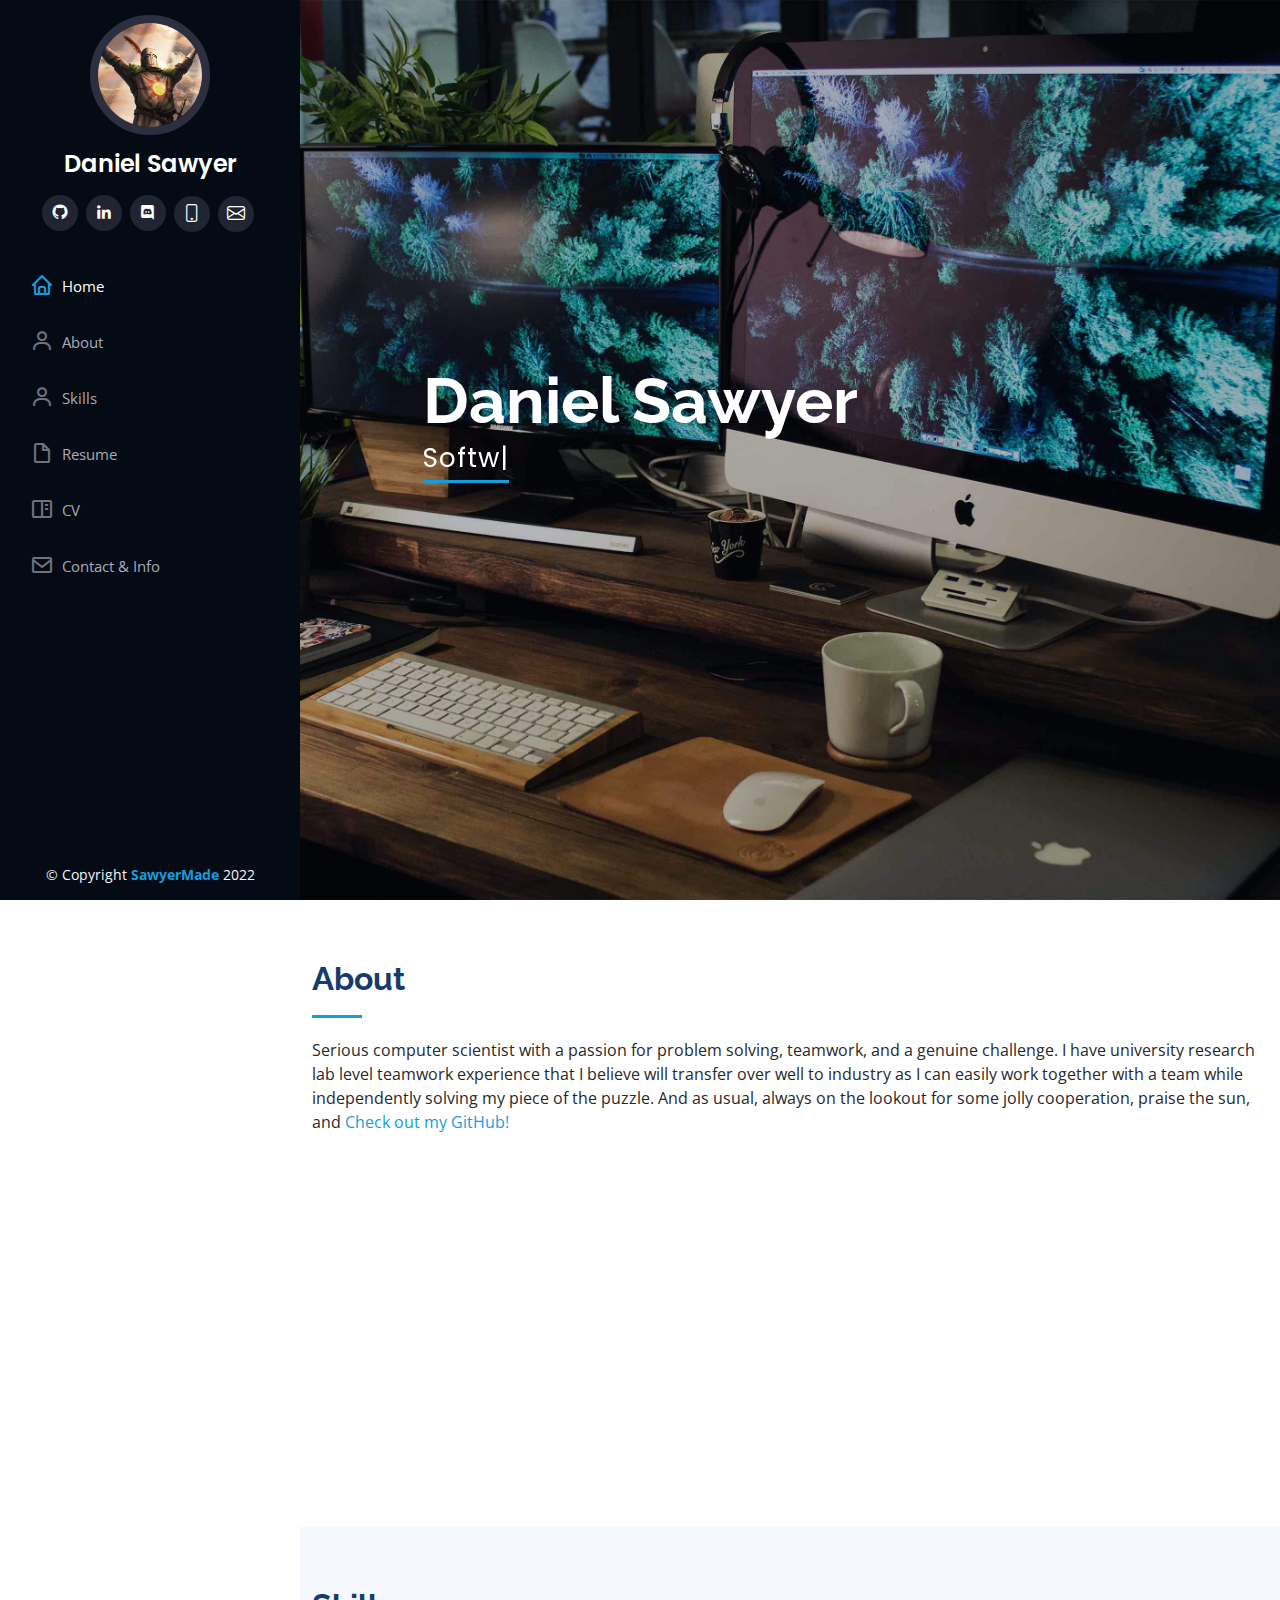
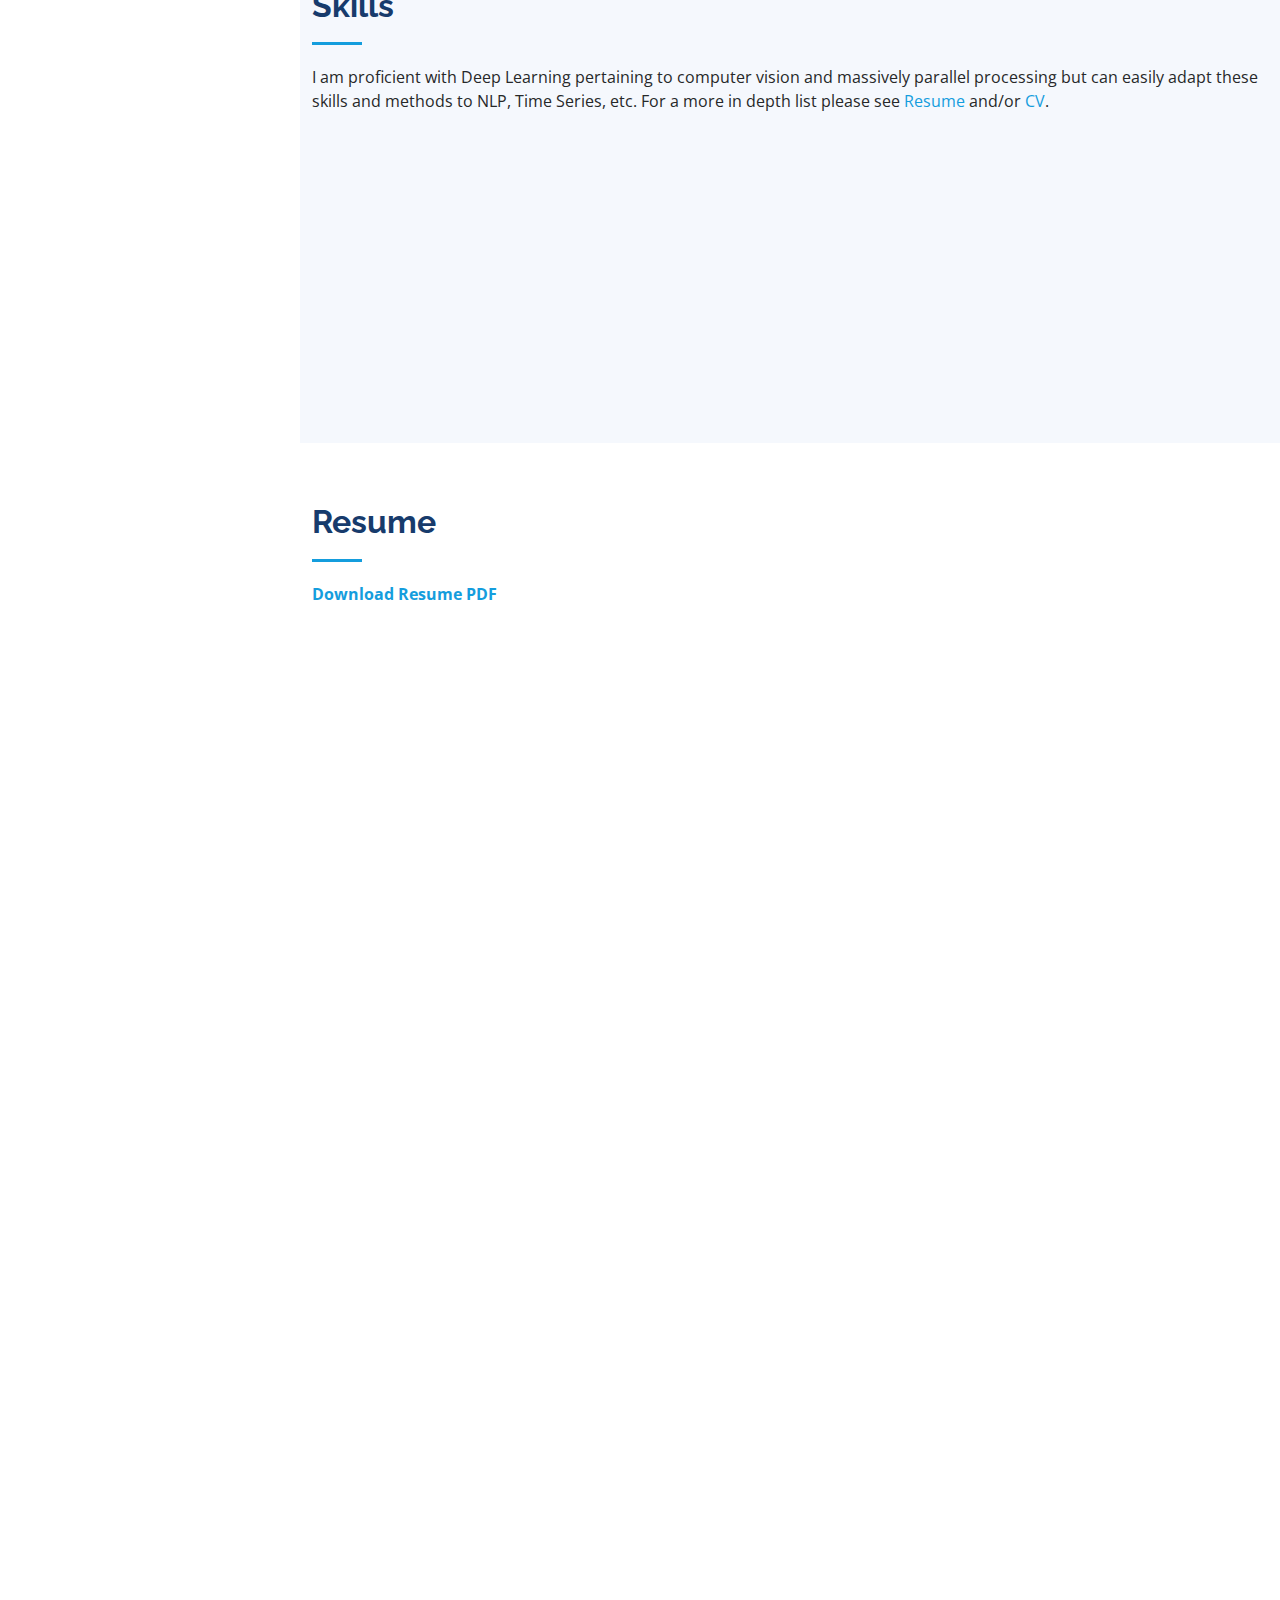
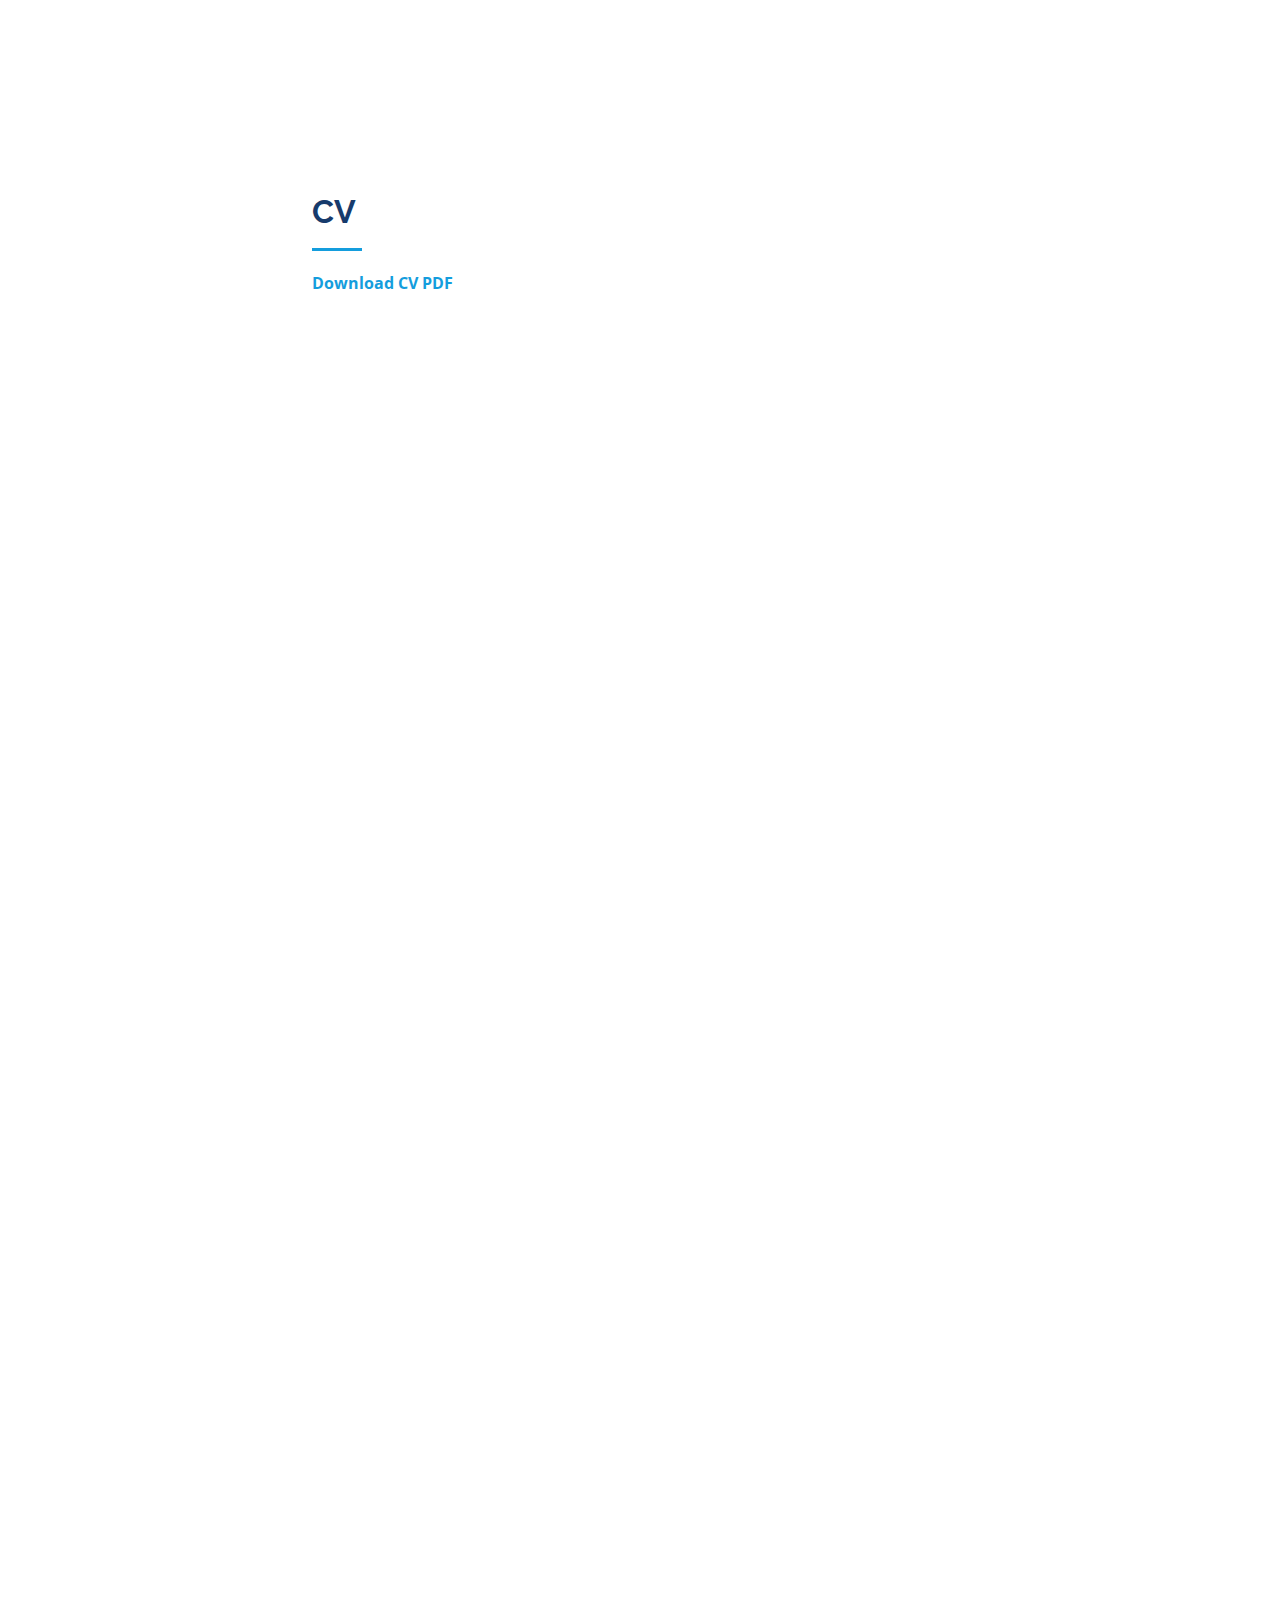
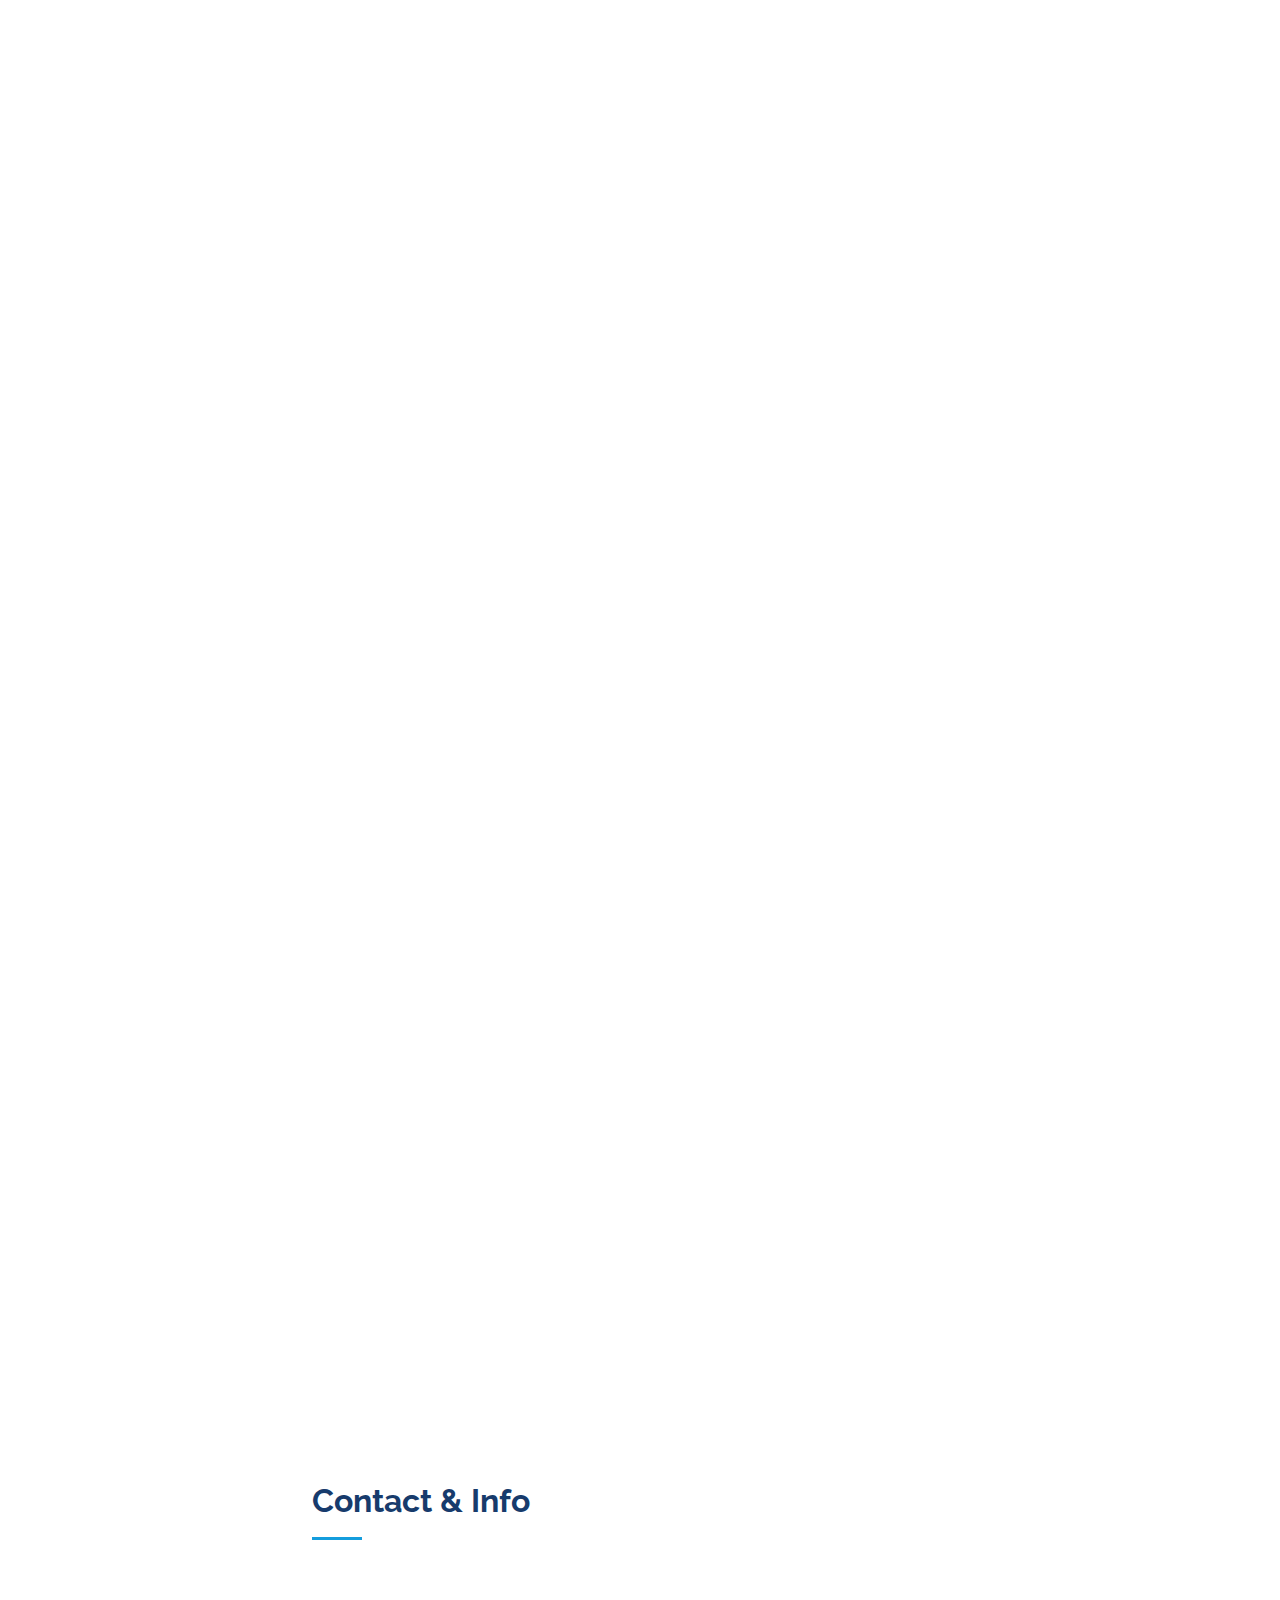
<file: index.html>
<!DOCTYPE html>
<html lang="en">

<head>
  <meta charset="utf-8">
  <meta content="width=device-width, initial-scale=1.0" name="viewport">

  <title>Daniel Sawyer</title>
  <meta content="" name="description">
  <meta content="" name="keywords">

  <!-- Favicons -->
  <link href="assets/img/favicon.png" rel="icon">
  <link href="assets/img/apple-touch-icon.png" rel="apple-touch-icon">

  <!-- Google Fonts -->
  <link href="https://fonts.googleapis.com/css?family=Open+Sans:300,300i,400,400i,600,600i,700,700i|Raleway:300,300i,400,400i,500,500i,600,600i,700,700i|Poppins:300,300i,400,400i,500,500i,600,600i,700,700i" rel="stylesheet">

  <!-- Vendor CSS Files -->
  <link href="assets/vendor/aos/aos.css" rel="stylesheet">
  <link href="assets/vendor/bootstrap/css/bootstrap.min.css" rel="stylesheet">
  <link href="assets/vendor/bootstrap-icons/bootstrap-icons.css" rel="stylesheet">
  <link href="assets/vendor/boxicons/css/boxicons.min.css" rel="stylesheet">
  <link href="assets/vendor/glightbox/css/glightbox.min.css" rel="stylesheet">
  <link href="assets/vendor/swiper/swiper-bundle.min.css" rel="stylesheet">

  <!-- Template Main CSS File -->
  <link href="assets/css/style.css" rel="stylesheet">
</head>

<body>

  <!-- ======= Mobile nav toggle button ======= -->
  <i class="bi bi-list mobile-nav-toggle d-xl-none"></i>

  <!-- ======= Header ======= -->
  <header id="header">
    <div class="d-flex flex-column">

      <div class="profile">
        <img src="assets/img/profile-img-sb.jpg" alt="" class="img-fluid rounded-circle">
        <h1 class="text-light"><a href="index.html">Daniel Sawyer</a></h1>
        <div class="social-links mt-3 text-center">
          <!-- <a href="#" class="twitter"><i class="bx bxl-twitter"></i></a>
          <a href="#" class="facebook"><i class="bx bxl-facebook"></i></a>
          <a href="#" class="instagram"><i class="bx bxl-instagram"></i></a>
          <a href="#" class="google-plus"><i class="bx bxl-skype"></i></a> -->
          <a href="https://github.com/sawyermade" class="github" target="_blank"><i class="bx bxl-github"></i></a>
          <a href="https://www.linkedin.com/in/sawyermade0/" class="linkedin" target="_blank"><i class="bx bxl-linkedin"></i></a>
          <a href="https://discord.gg/bRQH6HJ" class="discord" target="_blank"><i class="bx bxl-discord"></i></a>
          <a href="tel:813-613-3984" class="tel"><i class="bi bi-phone"></i></a>
          <a href="mailto:daniel@danielsawyer.com" class="email" target="_blank"><i class="bi bi-envelope"></i></a>
        </div>
      </div>

      <nav id="navbar" class="nav-menu navbar">
        <ul>
          <li><a href="#hero" class="nav-link scrollto active"><i class="bx bx-home"></i> <span>Home</span></a></li>
          <li><a href="#about" class="nav-link scrollto"><i class="bx bx-user"></i> <span>About</span></a></li>
          <li><a href="#skills" class="nav-link scrollto"><i class="bx bx-user"></i> <span>Skills</span></a></li>
          <li><a href="#resume" class="nav-link scrollto"><i class="bx bx-file-blank"></i> <span>Resume</span></a></li>
          <li><a href="#cv" class="nav-link scrollto"><i class="bx bx-book-content"></i> <span>CV</span></a></li>
          <!-- <li><a href="#services" class="nav-link scrollto"><i class="bx bx-server"></i> <span>Services</span></a></li> -->
          <li><a href="#contact" class="nav-link scrollto"><i class="bx bx-envelope"></i> <span>Contact & Info</span></a></li>
        </ul>
      </nav><!-- .nav-menu -->
    </div>
  </header><!-- End Header -->

  <!-- ======= Hero Section ======= -->
  <section id="hero" class="d-flex flex-column justify-content-center align-items-center">
    <div class="hero-container" data-aos="fade-in">
      <h1>Daniel Sawyer</h1>
      <p><span class="typed" data-typed-items="Software Engineer, Data Scientist, Researcher, Sunbro, Florida Man :)"></span></p>
    </div>
  </section>
  <!-- End Hero -->


  <main id="main">

    <!-- ======= About Section ======= -->
    <section id="about" class="about">
      <div class="container">

        <div class="section-title">
          <h2>About</h2>
          <p>Serious computer scientist with a passion for problem solving, teamwork, and a genuine challenge. I have university research lab level teamwork experience that I believe will transfer over well to industry as I can easily work together with a team while independently solving my piece of the puzzle. And as usual, always on the lookout for some jolly cooperation, praise the sun, and <a href="https://github.com/sawyermade" target="_blank">Check out my GitHub!</a></p>
        </div>

        <div class="row">
          <div class="col-lg-4" data-aos="fade-right">
            <img src="assets/img/profile-img-sb.jpg" class="img-fluid" alt="">
          </div>
          <div class="col-lg-8 pt-4 pt-lg-0 content" data-aos="fade-left">
            <h3>Software Engineer &amp; Data Scientist.</h3>
            <p class="fst-italic">
              Interests:
            </p>
            <div class="row">
              <div class="col-lg-6">
                <ul>
                  <li><i class="bi bi-chevron-right"></i> <strong>Deep Learning</strong> <span></span></li>
                  <li><i class="bi bi-chevron-right"></i> <strong>Software Engineering</strong> <span></span></li>
                  <li><i class="bi bi-chevron-right"></i> <strong>Innovation</strong> <span></span></li>
                  <li><i class="bi bi-chevron-right"></i> <strong>Mentorship & Learning</strong> <span></span></li>
                </ul>
              </div>
              <!-- <div class="col-lg-6">
                <ul>
                  <li><i class="bi bi-chevron-right"></i> <strong>Age:</strong> <span>30</span></li>
                  <li><i class="bi bi-chevron-right"></i> <strong>Degree:</strong> <span>Master</span></li>
                  <li><i class="bi bi-chevron-right"></i> <strong>PhEmailone:</strong> <span>email@example.com</span></li>
                  <li><i class="bi bi-chevron-right"></i> <strong>Freelance:</strong> <span>Available</span></li>
                </ul>
              </div> -->
            </div>
            <p>
              Looking forward to working with a dynamic team tackling challenging problems.
            </p>
          </div>
        </div>

      </div>
    </section>
    <!-- End About Section -->


    <!-- ======= Facts Section ======= -->
    <!-- <section id="facts" class="facts">
      <div class="container">

        <div class="section-title">
          <h2>Facts</h2>
          <p>Magnam dolores commodi suscipit. Necessitatibus eius consequatur ex aliquid fuga eum quidem. Sit sint consectetur velit. Quisquam quos quisquam cupiditate. Et nemo qui impedit suscipit alias ea. Quia fugiat sit in iste officiis commodi quidem hic quas.</p>
        </div>

        <div class="row no-gutters">

          <div class="col-lg-3 col-md-6 d-md-flex align-items-md-stretch" data-aos="fade-up">
            <div class="count-box">
              <i class="bi bi-emoji-smile"></i>
              <span data-purecounter-start="0" data-purecounter-end="232" data-purecounter-duration="1" class="purecounter"></span>
              <p><strong>Happy Clients</strong> consequuntur quae</p>
            </div>
          </div>

          <div class="col-lg-3 col-md-6 d-md-flex align-items-md-stretch" data-aos="fade-up" data-aos-delay="100">
            <div class="count-box">
              <i class="bi bi-journal-richtext"></i>
              <span data-purecounter-start="0" data-purecounter-end="521" data-purecounter-duration="1" class="purecounter"></span>
              <p><strong>Projects</strong> adipisci atque cum quia aut</p>
            </div>
          </div>

          <div class="col-lg-3 col-md-6 d-md-flex align-items-md-stretch" data-aos="fade-up" data-aos-delay="200">
            <div class="count-box">
              <i class="bi bi-headset"></i>
              <span data-purecounter-start="0" data-purecounter-end="1453" data-purecounter-duration="1" class="purecounter"></span>
              <p><strong>Hours Of Support</strong> aut commodi quaerat</p>
            </div>
          </div>

          <div class="col-lg-3 col-md-6 d-md-flex align-items-md-stretch" data-aos="fade-up" data-aos-delay="300">
            <div class="count-box">
              <i class="bi bi-people"></i>
              <span data-purecounter-start="0" data-purecounter-end="32" data-purecounter-duration="1" class="purecounter"></span>
              <p><strong>Hard Workers</strong> rerum asperiores dolor</p>
            </div>
          </div>

        </div>

      </div>
    </section> -->
    <!-- End Facts Section -->

    <!-- ======= Skills Section ======= -->
    <section id="skills" class="skills section-bg">
      <div class="container">

        <div class="section-title">
          <h2>Skills</h2>
          <p>I am proficient with Deep Learning pertaining to computer vision and massively parallel processing but can easily adapt these skills and methods to NLP, Time Series, etc. For a more in depth list please see <a href="https://danielsawyer.com/index.html#resume">Resume</a> and/or <a href="https://danielsawyer.com/index.html#cv">CV</a>.</p>
        </div>

        <div class="row skills-content">

          <div class="col-lg-6" data-aos="fade-up">

            <div class="progress">
              <span class="skill">Python / Anaconda <i class="val">100%</i></span>
              <div class="progress-bar-wrap">
                <div class="progress-bar" role="progressbar" aria-valuenow="100" aria-valuemin="0" aria-valuemax="100"></div>
              </div>
            </div>

            <div class="progress">
              <span class="skill">Deep Learning <i class="val">85%</i></span>
              <div class="progress-bar-wrap">
                <div class="progress-bar" role="progressbar" aria-valuenow="85" aria-valuemin="0" aria-valuemax="100"></div>
              </div>
            </div>

            <div class="progress">
              <span class="skill">PyTorch <i class="val">85%</i></span>
              <div class="progress-bar-wrap">
                <div class="progress-bar" role="progressbar" aria-valuenow="85" aria-valuemin="0" aria-valuemax="100"></div>
              </div>
            </div>

            <div class="progress">
              <span class="skill">TensorFlow <i class="val">85%</i></span>
              <div class="progress-bar-wrap">
                <div class="progress-bar" role="progressbar" aria-valuenow="85" aria-valuemin="0" aria-valuemax="100"></div>
              </div>
            </div>

          </div>

          <div class="col-lg-6" data-aos="fade-up" data-aos-delay="100">

            <div class="progress">
              <span class="skill">CUDA <i class="val">80%</i></span>
              <div class="progress-bar-wrap">
                <div class="progress-bar" role="progressbar" aria-valuenow="80" aria-valuemin="0" aria-valuemax="100"></div>
              </div>
            </div>

            <div class="progress">
              <span class="skill">OpenCV <i class="val">100%</i></span>
              <div class="progress-bar-wrap">
                <div class="progress-bar" role="progressbar" aria-valuenow="100" aria-valuemin="0" aria-valuemax="100"></div>
              </div>
            </div>

            <div class="progress">
              <span class="skill">C++ <i class="val">80%</i></span>
              <div class="progress-bar-wrap">
                <div class="progress-bar" role="progressbar" aria-valuenow="80" aria-valuemin="0" aria-valuemax="100"></div>
              </div>
            </div>

            <div class="progress">
              <span class="skill">C# <i class="val">75%</i></span>
              <div class="progress-bar-wrap">
                <div class="progress-bar" role="progressbar" aria-valuenow="75" aria-valuemin="0" aria-valuemax="100"></div>
              </div>
            </div>

          </div>

        </div>

      </div>
    </section>
    <!-- End Skills Section -->


    <!-- ======= Resume Section ======= -->
    <section id="resume" class="resume">
      <div class="container">

        <div class="section-title">
          <h2>Resume</h2>
          <a href="assets/pdf/daniel_sawyer-resume.pdf" class="cv" target="_blank"><strong>Download Resume PDF</strong></a>
        </div>

        <div class="row">
          <div class="col-lg-auto" data-aos="fade-right">
            <div class="resume-item">
              <img src="assets/img/resume-1-150.jpg" class="img-fluid" alt="">
            </div>
          </div>
        </div>

        <div class="row">
          <div class="col-lg-auto" data-aos="fade-left">
            <div class="resume-item">
              <img src="assets/img/resume-2-150.jpg" class="img-fluid" alt="">
            </div>
          </div>
        </div>

      </div>
    </section>
    <!-- <section id="resume" class="resume">
      <div class="container">

        <div class="section-title">
          <h2>Resume</h2>
          <p>Magnam dolores commodi suscipit. Necessitatibus eius consequatur ex aliquid fuga eum quidem. Sit sint consectetur velit. Quisquam quos quisquam cupiditate. Et nemo qui impedit suscipit alias ea. Quia fugiat sit in iste officiis commodi quidem hic quas.</p>
        </div>

        <div class="row">
          <div class="col-lg-6" data-aos="fade-up">
            <h3 class="resume-title">Sumary</h3>
            <div class="resume-item pb-0">
              <h4>Alex Smith</h4>
              <p><em>Innovative and deadline-driven Graphic Designer with 3+ years of experience designing and developing user-centered digital/print marketing material from initial concept to final, polished deliverable.</em></p>
              <ul>
                <li>Portland par 127,Orlando, FL</li>
                <li>(123) 456-7891</li>
                <li>alice.barkley@example.com</li>
              </ul>
            </div>

            <h3 class="resume-title">Education</h3>
            <div class="resume-item">
              <h4>Master of Fine Arts &amp; Graphic Design</h4>
              <h5>2015 - 2016</h5>
              <p><em>Rochester Institute of Technology, Rochester, NY</em></p>
              <p>Qui deserunt veniam. Et sed aliquam labore tempore sed quisquam iusto autem sit. Ea vero voluptatum qui ut dignissimos deleniti nerada porti sand markend</p>
            </div>
            <div class="resume-item">
              <h4>Bachelor of Fine Arts &amp; Graphic Design</h4>
              <h5>2010 - 2014</h5>
              <p><em>Rochester Institute of Technology, Rochester, NY</em></p>
              <p>Quia nobis sequi est occaecati aut. Repudiandae et iusto quae reiciendis et quis Eius vel ratione eius unde vitae rerum voluptates asperiores voluptatem Earum molestiae consequatur neque etlon sader mart dila</p>
            </div>
          </div>
          <div class="col-lg-6" data-aos="fade-up" data-aos-delay="100">
            <h3 class="resume-title">Professional Experience</h3>
            <div class="resume-item">
              <h4>Senior graphic design specialist</h4>
              <h5>2019 - Present</h5>
              <p><em>Experion, New York, NY </em></p>
              <ul>
                <li>Lead in the design, development, and implementation of the graphic, layout, and production communication materials</li>
                <li>Delegate tasks to the 7 members of the design team and provide counsel on all aspects of the project. </li>
                <li>Supervise the assessment of all graphic materials in order to ensure quality and accuracy of the design</li>
                <li>Oversee the efficient use of production project budgets ranging from $2,000 - $25,000</li>
              </ul>
            </div>
            <div class="resume-item">
              <h4>Graphic design specialist</h4>
              <h5>2017 - 2018</h5>
              <p><em>Stepping Stone Advertising, New York, NY</em></p>
              <ul>
                <li>Developed numerous marketing programs (logos, brochures,infographics, presentations, and advertisements).</li>
                <li>Managed up to 5 projects or tasks at a given time while under pressure</li>
                <li>Recommended and consulted with clients on the most appropriate graphic design</li>
                <li>Created 4+ design presentations and proposals a month for clients and account managers</li>
              </ul>
            </div>
          </div>
        </div>

      </div>
    </section> -->
    <!-- End Resume Section -->


    <!-- ======= CV Section ======= -->
    <section id="cv" class="resume">
      <div class="container">

        <div class="section-title">
          <h2>CV</h2>
          <a href="assets/pdf/daniel_sawyer-cv.pdf" class="cv" target="_blank"><strong>Download CV PDF</strong></a>
        </div>

        <div class="row">
          <div class="col-lg-auto" data-aos="fade-right">
            <div class="resume-item">
              <img src="assets/img/cv-1-150.jpg" class="img-fluid" alt="">
            </div>
          </div>
        </div>

        <div class="row">
          <div class="col-lg-auto" data-aos="fade-left">
            <div class="resume-item">
              <img src="assets/img/cv-2-150.jpg" class="img-fluid" alt="">
            </div>
          </div>
        </div>

      </div>
    </section>
    <!-- <section id="cv" class="cv">
      <div class="container">

        <div class="section-title">
          <h2>CV</h2>
          <a href="assets/pdf/daniel_sawyer-cv.pdf" class="cv" target="_blank">Download CV PDF</a>
        </div>

        <div class="row">
          <div class="col-lg-auto" data-aos="fade-right">
            <div class="cv-item">
              <img src="assets/img/cv-1.jpg" class="img-fluid" alt="">
            </div>
          </div>

          <div class="col-lg-auto" data-aos="fade-left">
            <div class="cv-item">
              <img src="assets/img/cv-2.jpg" class="img-fluid" alt="">
            </div>
          </div>
        </div>
      </div>
    </section> -->
    <!-- End CV Section -->


    <!-- ======= Portfolio Section ======= -->
    <!-- <section id="portfolio" class="portfolio section-bg">
      <div class="container">

        <div class="section-title">
          <h2>Portfolio</h2>
          <p>Magnam dolores commodi suscipit. Necessitatibus eius consequatur ex aliquid fuga eum quidem. Sit sint consectetur velit. Quisquam quos quisquam cupiditate. Et nemo qui impedit suscipit alias ea. Quia fugiat sit in iste officiis commodi quidem hic quas.</p>
        </div>

        <div class="row" data-aos="fade-up">
          <div class="col-lg-12 d-flex justify-content-center">
            <ul id="portfolio-flters">
              <li data-filter="*" class="filter-active">All</li>
              <li data-filter=".filter-app">App</li>
              <li data-filter=".filter-card">Card</li>
              <li data-filter=".filter-web">Web</li>
            </ul>
          </div>
        </div>

        <div class="row portfolio-container" data-aos="fade-up" data-aos-delay="100">

          <div class="col-lg-4 col-md-6 portfolio-item filter-app">
            <div class="portfolio-wrap">
              <img src="assets/img/portfolio/portfolio-1.jpg" class="img-fluid" alt="">
              <div class="portfolio-links">
                <a href="assets/img/portfolio/portfolio-1.jpg" data-gallery="portfolioGallery" class="portfolio-lightbox" title="App 1"><i class="bx bx-plus"></i></a>
                <a href="portfolio-details.html" title="More Details"><i class="bx bx-link"></i></a>
              </div>
            </div>
          </div>

          <div class="col-lg-4 col-md-6 portfolio-item filter-web">
            <div class="portfolio-wrap">
              <img src="assets/img/portfolio/portfolio-2.jpg" class="img-fluid" alt="">
              <div class="portfolio-links">
                <a href="assets/img/portfolio/portfolio-2.jpg" data-gallery="portfolioGallery" class="portfolio-lightbox" title="Web 3"><i class="bx bx-plus"></i></a>
                <a href="portfolio-details.html" title="More Details"><i class="bx bx-link"></i></a>
              </div>
            </div>
          </div>

          <div class="col-lg-4 col-md-6 portfolio-item filter-app">
            <div class="portfolio-wrap">
              <img src="assets/img/portfolio/portfolio-3.jpg" class="img-fluid" alt="">
              <div class="portfolio-links">
                <a href="assets/img/portfolio/portfolio-3.jpg" data-gallery="portfolioGallery" class="portfolio-lightbox" title="App 2"><i class="bx bx-plus"></i></a>
                <a href="portfolio-details.html" title="More Details"><i class="bx bx-link"></i></a>
              </div>
            </div>
          </div>

          <div class="col-lg-4 col-md-6 portfolio-item filter-card">
            <div class="portfolio-wrap">
              <img src="assets/img/portfolio/portfolio-4.jpg" class="img-fluid" alt="">
              <div class="portfolio-links">
                <a href="assets/img/portfolio/portfolio-4.jpg" data-gallery="portfolioGallery" class="portfolio-lightbox" title="Card 2"><i class="bx bx-plus"></i></a>
                <a href="portfolio-details.html" title="More Details"><i class="bx bx-link"></i></a>
              </div>
            </div>
          </div>

          <div class="col-lg-4 col-md-6 portfolio-item filter-web">
            <div class="portfolio-wrap">
              <img src="assets/img/portfolio/portfolio-5.jpg" class="img-fluid" alt="">
              <div class="portfolio-links">
                <a href="assets/img/portfolio/portfolio-5.jpg" data-gallery="portfolioGallery" class="portfolio-lightbox" title="Web 2"><i class="bx bx-plus"></i></a>
                <a href="portfolio-details.html" title="More Details"><i class="bx bx-link"></i></a>
              </div>
            </div>
          </div>

          <div class="col-lg-4 col-md-6 portfolio-item filter-app">
            <div class="portfolio-wrap">
              <img src="assets/img/portfolio/portfolio-6.jpg" class="img-fluid" alt="">
              <div class="portfolio-links">
                <a href="assets/img/portfolio/portfolio-6.jpg" data-gallery="portfolioGallery" class="portfolio-lightbox" title="App 3"><i class="bx bx-plus"></i></a>
                <a href="portfolio-details.html" title="More Details"><i class="bx bx-link"></i></a>
              </div>
            </div>
          </div>

          <div class="col-lg-4 col-md-6 portfolio-item filter-card">
            <div class="portfolio-wrap">
              <img src="assets/img/portfolio/portfolio-7.jpg" class="img-fluid" alt="">
              <div class="portfolio-links">
                <a href="assets/img/portfolio/portfolio-7.jpg" data-gallery="portfolioGallery" class="portfolio-lightbox" title="Card 1"><i class="bx bx-plus"></i></a>
                <a href="portfolio-details.html" title="More Details"><i class="bx bx-link"></i></a>
              </div>
            </div>
          </div>

          <div class="col-lg-4 col-md-6 portfolio-item filter-card">
            <div class="portfolio-wrap">
              <img src="assets/img/portfolio/portfolio-8.jpg" class="img-fluid" alt="">
              <div class="portfolio-links">
                <a href="assets/img/portfolio/portfolio-8.jpg" data-gallery="portfolioGallery" class="portfolio-lightbox" title="Card 3"><i class="bx bx-plus"></i></a>
                <a href="portfolio-details.html" title="More Details"><i class="bx bx-link"></i></a>
              </div>
            </div>
          </div>

          <div class="col-lg-4 col-md-6 portfolio-item filter-web">
            <div class="portfolio-wrap">
              <img src="assets/img/portfolio/portfolio-9.jpg" class="img-fluid" alt="">
              <div class="portfolio-links">
                <a href="assets/img/portfolio/portfolio-9.jpg" data-gallery="portfolioGallery" class="portfolio-lightbox" title="Web 3"><i class="bx bx-plus"></i></a>
                <a href="portfolio-details.html" title="More Details"><i class="bx bx-link"></i></a>
              </div>
            </div>
          </div>

        </div>

      </div>
    </section> -->
    <!-- End Portfolio Section -->


    <!-- ======= Services Section ======= -->
    <!-- <section id="services" class="services">
      <div class="container">

        <div class="section-title">
          <h2>Services</h2>
          <p>Magnam dolores commodi suscipit. Necessitatibus eius consequatur ex aliquid fuga eum quidem. Sit sint consectetur velit. Quisquam quos quisquam cupiditate. Et nemo qui impedit suscipit alias ea. Quia fugiat sit in iste officiis commodi quidem hic quas.</p>
        </div>

        <div class="row">
          <div class="col-lg-4 col-md-6 icon-box" data-aos="fade-up">
            <div class="icon"><i class="bi bi-briefcase"></i></div>
            <h4 class="title"><a href="">Lorem Ipsum</a></h4>
            <p class="description">Voluptatum deleniti atque corrupti quos dolores et quas molestias excepturi sint occaecati cupiditate non provident</p>
          </div>
          <div class="col-lg-4 col-md-6 icon-box" data-aos="fade-up" data-aos-delay="100">
            <div class="icon"><i class="bi bi-card-checklist"></i></div>
            <h4 class="title"><a href="">Dolor Sitema</a></h4>
            <p class="description">Minim veniam, quis nostrud exercitation ullamco laboris nisi ut aliquip ex ea commodo consequat tarad limino ata</p>
          </div>
          <div class="col-lg-4 col-md-6 icon-box" data-aos="fade-up" data-aos-delay="200">
            <div class="icon"><i class="bi bi-bar-chart"></i></div>
            <h4 class="title"><a href="">Sed ut perspiciatis</a></h4>
            <p class="description">Duis aute irure dolor in reprehenderit in voluptate velit esse cillum dolore eu fugiat nulla pariatur</p>
          </div>
          <div class="col-lg-4 col-md-6 icon-box" data-aos="fade-up" data-aos-delay="300">
            <div class="icon"><i class="bi bi-binoculars"></i></div>
            <h4 class="title"><a href="">Magni Dolores</a></h4>
            <p class="description">Excepteur sint occaecat cupidatat non proident, sunt in culpa qui officia deserunt mollit anim id est laborum</p>
          </div>
          <div class="col-lg-4 col-md-6 icon-box" data-aos="fade-up" data-aos-delay="400">
            <div class="icon"><i class="bi bi-brightness-high"></i></div>
            <h4 class="title"><a href="">Nemo Enim</a></h4>
            <p class="description">At vero eos et accusamus et iusto odio dignissimos ducimus qui blanditiis praesentium voluptatum deleniti atque</p>
          </div>
          <div class="col-lg-4 col-md-6 icon-box" data-aos="fade-up" data-aos-delay="500">
            <div class="icon"><i class="bi bi-calendar4-week"></i></div>
            <h4 class="title"><a href="">Eiusmod Tempor</a></h4>
            <p class="description">Et harum quidem rerum facilis est et expedita distinctio. Nam libero tempore, cum soluta nobis est eligendi</p>
          </div>
        </div>

      </div>
    </section> -->
    <!-- End Services Section -->


    <!-- ======= Testimonials Section ======= -->
    <!-- <section id="testimonials" class="testimonials section-bg">
      <div class="container">

        <div class="section-title">
          <h2>Testimonials</h2>
          <p>Magnam dolores commodi suscipit. Necessitatibus eius consequatur ex aliquid fuga eum quidem. Sit sint consectetur velit. Quisquam quos quisquam cupiditate. Et nemo qui impedit suscipit alias ea. Quia fugiat sit in iste officiis commodi quidem hic quas.</p>
        </div>

        <div class="testimonials-slider swiper" data-aos="fade-up" data-aos-delay="100">
          <div class="swiper-wrapper">

            <div class="swiper-slide">
              <div class="testimonial-item" data-aos="fade-up">
                <p>
                  <i class="bx bxs-quote-alt-left quote-icon-left"></i>
                  Proin iaculis purus consequat sem cure digni ssim donec porttitora entum suscipit rhoncus. Accusantium quam, ultricies eget id, aliquam eget nibh et. Maecen aliquam, risus at semper.
                  <i class="bx bxs-quote-alt-right quote-icon-right"></i>
                </p>
                <img src="assets/img/testimonials/testimonials-1.jpg" class="testimonial-img" alt="">
                <h3>Saul Goodman</h3>
                <h4>Ceo &amp; Founder</h4>
              </div>
            </div>

            <div class="swiper-slide">
              <div class="testimonial-item" data-aos="fade-up" data-aos-delay="100">
                <p>
                  <i class="bx bxs-quote-alt-left quote-icon-left"></i>
                  Export tempor illum tamen malis malis eram quae irure esse labore quem cillum quid cillum eram malis quorum velit fore eram velit sunt aliqua noster fugiat irure amet legam anim culpa.
                  <i class="bx bxs-quote-alt-right quote-icon-right"></i>
                </p>
                <img src="assets/img/testimonials/testimonials-2.jpg" class="testimonial-img" alt="">
                <h3>Sara Wilsson</h3>
                <h4>Designer</h4>
              </div>
            </div>

            <div class="swiper-slide">
              <div class="testimonial-item" data-aos="fade-up" data-aos-delay="200">
                <p>
                  <i class="bx bxs-quote-alt-left quote-icon-left"></i>
                  Enim nisi quem export duis labore cillum quae magna enim sint quorum nulla quem veniam duis minim tempor labore quem eram duis noster aute amet eram fore quis sint minim.
                  <i class="bx bxs-quote-alt-right quote-icon-right"></i>
                </p>
                <img src="assets/img/testimonials/testimonials-3.jpg" class="testimonial-img" alt="">
                <h3>Jena Karlis</h3>
                <h4>Store Owner</h4>
              </div>
            </div>

            <div class="swiper-slide">
              <div class="testimonial-item" data-aos="fade-up" data-aos-delay="300">
                <p>
                  <i class="bx bxs-quote-alt-left quote-icon-left"></i>
                  Fugiat enim eram quae cillum dolore dolor amet nulla culpa multos export minim fugiat minim velit minim dolor enim duis veniam ipsum anim magna sunt elit fore quem dolore labore illum veniam.
                  <i class="bx bxs-quote-alt-right quote-icon-right"></i>
                </p>
                <img src="assets/img/testimonials/testimonials-4.jpg" class="testimonial-img" alt="">
                <h3>Matt Brandon</h3>
                <h4>Freelancer</h4>
              </div>
            </div>

            <div class="swiper-slide">
              <div class="testimonial-item" data-aos="fade-up" data-aos-delay="400">
                <p>
                  <i class="bx bxs-quote-alt-left quote-icon-left"></i>
                  Quis quorum aliqua sint quem legam fore sunt eram irure aliqua veniam tempor noster veniam enim culpa labore duis sunt culpa nulla illum cillum fugiat legam esse veniam culpa fore nisi cillum quid.
                  <i class="bx bxs-quote-alt-right quote-icon-right"></i>
                </p>
                <img src="assets/img/testimonials/testimonials-5.jpg" class="testimonial-img" alt="">
                <h3>John Larson</h3>
                <h4>Entrepreneur</h4>
              </div>
            </div>

          </div>
          <div class="swiper-pagination"></div>
        </div>

      </div>
    </section> -->
    <!-- End Testimonials Section -->


    <!-- ======= Contact Section ======= -->
    <section id="contact" class="contact">
      <div class="container">

        <div class="section-title">
          <h2>Contact & Info</h2>
          <!-- <p>COMING SOON.</p> -->
        </div>

        <div class="row" data-aos="fade-right">
          <h2><a href="https://github.com/sawyermade" class="github" target="_blank"><i class="bx bxl-github"></i> <strong>GitHub</strong></a></h2>
        </div>
        <br></br>

        <div class="row" data-aos="fade-left">
          <h2><a href="https://www.linkedin.com/in/sawyermade0/" class="linkedin" target="_blank"><i class="bx bxl-linkedin"></i> <strong>LinkedIn</strong></a></h2>
        </div>
        <br></br>

        <div class="row" data-aos="fade-right">
          <h2><a href="https://scholar.google.com/citations?user=4F2r-oYAAAAJ&hl=en" class="google" target="_blank"><i class="bi bi-google"></i> <strong>Google Scholar</strong></a></h2>
        </div>
        <br></br>

        <div class="row" data-aos="fade-left">
          <h2><a href="https://discord.gg/bRQH6HJ" class="discord" target="_blank"><i class="bx bxl-discord"></i> <strong>Discord</strong></a></h2>
        </div>
        <br></br>
        
        <div class="row" data-aos="fade-right">
          <h2><a href="tel:813-613-3984" class="tel"><i class="bi bi-phone"></i> <strong>Phone</strong></a></h2>
        </div>
        <br></br>
        
        <div class="row" data-aos="fade-left">
          <h2> <a href="mailto:daniel@danielsawyer.com" class="email" target="_blank"><i class="bi bi-envelope"></i> <strong>Email</strong></a></h2>
        </div>
        <br></br>   

        <div class="row" data-aos="fade-up">
          <div class="col-lg-5 d-flex align-items-stretch">
            <div class="info">
              <h4>Carrollwood, FL</h4>
              <!-- <div class="address">
                <i class="bi bi-geo-alt"></i>
                <h4>Location:</h4>
                <p>69 Adam Street, Tampa, FL 33618</p>
              </div>

              <div class="email">
                <i class="bi bi-envelope"></i>
                <h4>Email:</h4>
                <p>daniel@danielsawyer.com</p>
              </div>

              <div class="phone">
                <i class="bi bi-phone"></i>
                <h4>Call:</h4>
                <p>555-555-5555</p>
              </div> -->

              <iframe src="https://www.google.com/maps/embed?pb=!1m18!1m12!1m3!1d28166.928935680156!2d-82.5293700507767!3d28.059112260924547!2m3!1f0!2f0!3f0!3m2!1i1024!2i768!4f13.1!3m3!1m2!1s0x88c2c06afa7578c9%3A0x977c7c64ce19b87a!2sGreater%20Carrollwood%2C%20FL!5e0!3m2!1sen!2sus!4v1663910338344!5m2!1sen!2sus" frameborder="0" style="border:0; width: 100%; height: 290px;" allowfullscreen></iframe>

            </div>

          </div>

          <!-- <div class="col-lg-7 mt-5 mt-lg-0 d-flex align-items-stretch">
            <form action="forms/contact.php" method="post" role="form" class="php-email-form">
              <div class="row">
                <div class="form-group col-md-6">
                  <label for="name">Your Name</label>
                  <input type="text" name="name" class="form-control" id="name" required>
                </div>
                <div class="form-group col-md-6">
                  <label for="name">Your Email</label>
                  <input type="email" class="form-control" name="email" id="email" required>
                </div>
              </div>
              <div class="form-group">
                <label for="name">Subject</label>
                <input type="text" class="form-control" name="subject" id="subject" required>
              </div>
              <div class="form-group">
                <label for="name">Message</label>
                <textarea class="form-control" name="message" rows="10" required></textarea>
              </div>
              <div class="my-3">
                <div class="loading">Loading</div>
                <div class="error-message"></div>
                <div class="sent-message">Your message has been sent. Thank you!</div>
              </div>
              <div class="text-center"><button type="submit">Send Message</button></div>
            </form>
          </div> -->

        </div>

      </div>
    </section>
    <!-- End Contact Section -->

  </main>
  <!-- End #main -->


  <!-- ======= Footer ======= -->
  <footer id="footer">
    <div class="container">
      <div class="copyright">
        &copy; Copyright <a href="https://danielsawyer.com/"><strong><span>SawyerMade</span></strong></a> 2022
      </div>
    </div>
  </footer>
  <!-- End  Footer -->


  <a href="#" class="back-to-top d-flex align-items-center justify-content-center"><i class="bi bi-arrow-up-short"></i></a>

  <!-- Vendor JS Files -->
  <script src="assets/vendor/purecounter/purecounter_vanilla.js"></script>
  <script src="assets/vendor/aos/aos.js"></script>
  <script src="assets/vendor/bootstrap/js/bootstrap.bundle.min.js"></script>
  <script src="assets/vendor/glightbox/js/glightbox.min.js"></script>
  <script src="assets/vendor/isotope-layout/isotope.pkgd.min.js"></script>
  <script src="assets/vendor/swiper/swiper-bundle.min.js"></script>
  <script src="assets/vendor/typed.js/typed.min.js"></script>
  <script src="assets/vendor/waypoints/noframework.waypoints.js"></script>
  <script src="assets/vendor/php-email-form/validate.js"></script>

  <!-- Template Main JS File -->
  <script src="assets/js/main.js"></script>

</body>

</html>
</file>
<file: assets/css/style.css>
/*--------------------------------------------------------------
# General
--------------------------------------------------------------*/
body {
  font-family: "Open Sans", sans-serif;
  color: #272829;
}

a {
  color: #149ddd;
  text-decoration: none;
}

a:hover {
  color: #37b3ed;
  text-decoration: none;
}

h1,
h2,
h3,
h4,
h5,
h6 {
  font-family: "Raleway", sans-serif;
}

/*--------------------------------------------------------------
# Back to top button
--------------------------------------------------------------*/
.back-to-top {
  position: fixed;
  visibility: hidden;
  opacity: 0;
  right: 15px;
  bottom: 15px;
  z-index: 996;
  background: #149ddd;
  width: 40px;
  height: 40px;
  border-radius: 50px;
  transition: all 0.4s;
}

.back-to-top i {
  font-size: 28px;
  color: #fff;
  line-height: 0;
}

.back-to-top:hover {
  background: #2eafec;
  color: #fff;
}

.back-to-top.active {
  visibility: visible;
  opacity: 1;
}

/*--------------------------------------------------------------
# Header
--------------------------------------------------------------*/
#header {
  position: fixed;
  top: 0;
  left: 0;
  bottom: 0;
  width: 300px;
  transition: all ease-in-out 0.5s;
  z-index: 9997;
  transition: all 0.5s;
  padding: 0 15px;
  background: #040b14;
  overflow-y: auto;
}

#header .profile img {
  margin: 15px auto;
  display: block;
  width: 120px;
  border: 8px solid #2c2f3f;
}

#header .profile h1 {
  font-size: 24px;
  margin: 0;
  padding: 0;
  font-weight: 600;
  -moz-text-align-last: center;
  text-align-last: center;
  font-family: "Poppins", sans-serif;
}

#header .profile h1 a,
#header .profile h1 a:hover {
  color: #fff;
  text-decoration: none;
}

#header .profile .social-links a {
  font-size: 18px;
  display: inline-block;
  background: #212431;
  color: #fff;
  line-height: 1;
  padding: 8px 0;
  margin-right: 4px;
  border-radius: 50%;
  text-align: center;
  width: 36px;
  height: 36px;
  transition: 0.3s;
}

#header .profile .social-links a:hover {
  background: #149ddd;
  color: #fff;
  text-decoration: none;
}

#main {
  margin-left: 300px;
}

@media (max-width: 1199px) {
  #header {
    left: -300px;
  }

  #main {
    margin-left: 0;
  }
}

/*--------------------------------------------------------------
# Navigation Menu
--------------------------------------------------------------*/
/* Desktop Navigation */
.nav-menu {
  padding: 30px 0 0 0;
}

.nav-menu * {
  margin: 0;
  padding: 0;
  list-style: none;
}

.nav-menu>ul>li {
  position: relative;
  white-space: nowrap;
}

.nav-menu a,
.nav-menu a:focus {
  display: flex;
  align-items: center;
  color: #a8a9b4;
  padding: 12px 15px;
  margin-bottom: 8px;
  transition: 0.3s;
  font-size: 15px;
}

.nav-menu a i,
.nav-menu a:focus i {
  font-size: 24px;
  padding-right: 8px;
  color: #6f7180;
}

.nav-menu a:hover,
.nav-menu .active,
.nav-menu .active:focus,
.nav-menu li:hover>a {
  text-decoration: none;
  color: #fff;
}

.nav-menu a:hover i,
.nav-menu .active i,
.nav-menu .active:focus i,
.nav-menu li:hover>a i {
  color: #149ddd;
}

/* Mobile Navigation */
.mobile-nav-toggle {
  position: fixed;
  right: 15px;
  top: 15px;
  z-index: 9998;
  border: 0;
  font-size: 24px;
  transition: all 0.4s;
  outline: none !important;
  background-color: #149ddd;
  color: #fff;
  width: 40px;
  height: 40px;
  display: inline-flex;
  align-items: center;
  justify-content: center;
  line-height: 0;
  border-radius: 50px;
  cursor: pointer;
}

.mobile-nav-active {
  overflow: hidden;
}

.mobile-nav-active #header {
  left: 0;
}

/*--------------------------------------------------------------
# Hero Section
--------------------------------------------------------------*/
#hero {
  width: 100%;
  height: 100vh;
  background: url("../img/hero-bg.jpg") top center;
  /*background-color: #343332;*/
  /*background-image: linear-gradient(white, black);*/
  background-size: cover;
}

#hero:before {
  content: "";
  background: rgba(5, 13, 24, 0.3);
  position: absolute;
  bottom: 0;
  top: 0;
  left: 0;
  right: 0;
  z-index: 1;
}

#hero .hero-container {
  position: relative;
  z-index: 2;
  min-width: 300px;
}

#hero h1 {
  margin: 0 0 10px 0;
  font-size: 64px;
  font-weight: 700;
  line-height: 56px;
  color: #fff;
}

#hero p {
  color: #fff;
  margin-bottom: 50px;
  font-size: 26px;
  font-family: "Poppins", sans-serif;
}

#hero p span {
  color: #fff;
  padding-bottom: 4px;
  letter-spacing: 1px;
  border-bottom: 3px solid #149ddd;
}

@media (min-width: 1024px) {
  #hero {
    background-attachment: fixed;
  }
}

@media (max-width: 768px) {
  #hero h1 {
    font-size: 28px;
    line-height: 36px;
  }

  #hero h2 {
    font-size: 18px;
    line-height: 24px;
    margin-bottom: 30px;
  }
}

/*--------------------------------------------------------------
# Sections General
--------------------------------------------------------------*/
section {
  padding: 60px 0;
  overflow: hidden;
}

.section-bg {
  background: #f5f8fd;
}

.section-title {
  padding-bottom: 30px;
}

.section-title h2 {
  font-size: 32px;
  font-weight: bold;
  margin-bottom: 20px;
  padding-bottom: 20px;
  position: relative;
  color: #173b6c;
}

.section-title h2::after {
  content: "";
  position: absolute;
  display: block;
  width: 50px;
  height: 3px;
  background: #149ddd;
  bottom: 0;
  left: 0;
}

.section-title p {
  margin-bottom: 0;
}

/*--------------------------------------------------------------
# About
--------------------------------------------------------------*/
.about .content h3 {
  font-weight: 700;
  font-size: 26px;
  color: #173b6c;
}

.about .content ul {
  list-style: none;
  padding: 0;
}

.about .content ul li {
  margin-bottom: 20px;
  display: flex;
  align-items: center;
}

.about .content ul strong {
  margin-right: 10px;
}

.about .content ul i {
  font-size: 16px;
  margin-right: 5px;
  color: #149ddd;
  line-height: 0;
}

.about .content p:last-child {
  margin-bottom: 0;
}

/*--------------------------------------------------------------
# Facts
--------------------------------------------------------------*/
.facts {
  padding-bottom: 30px;
}

.facts .count-box {
  padding: 30px;
  width: 100%;
}

.facts .count-box i {
  display: block;
  font-size: 44px;
  color: #149ddd;
  float: left;
  line-height: 0;
}

.facts .count-box span {
  font-size: 48px;
  line-height: 40px;
  display: block;
  font-weight: 700;
  color: #050d18;
  margin-left: 60px;
}

.facts .count-box p {
  padding: 15px 0 0 0;
  margin: 0 0 0 60px;
  font-family: "Raleway", sans-serif;
  font-size: 14px;
  color: #122f57;
}

.facts .count-box a {
  font-weight: 600;
  display: block;
  margin-top: 20px;
  color: #122f57;
  font-size: 15px;
  font-family: "Poppins", sans-serif;
  transition: ease-in-out 0.3s;
}

.facts .count-box a:hover {
  color: #1f5297;
}

/*--------------------------------------------------------------
# Akills
--------------------------------------------------------------*/
.skills .progress {
  height: 60px;
  display: block;
  background: none;
  border-radius: 0;
}

.skills .progress .skill {
  padding: 0;
  margin: 0 0 6px 0;
  text-transform: uppercase;
  display: block;
  font-weight: 600;
  font-family: "Poppins", sans-serif;
  color: #050d18;
}

.skills .progress .skill .val {
  float: right;
  font-style: normal;
}

.skills .progress-bar-wrap {
  background: #dce8f8;
  height: 10px;
}

.skills .progress-bar {
  width: 1px;
  height: 10px;
  transition: 0.9s;
  background-color: #149ddd;
}

/*--------------------------------------------------------------
# Resume
--------------------------------------------------------------*/
.resume .resume-title {
  font-size: 26px;
  font-weight: 700;
  margin-top: 20px;
  margin-bottom: 20px;
  color: #050d18;
}

.resume .resume-item {
  padding: 0 0 20px 20px;
  margin-top: -2px;
  border-left: 2px solid #1f5297;
  position: relative;
}

.resume .resume-item h4 {
  line-height: 18px;
  font-size: 18px;
  font-weight: 600;
  text-transform: uppercase;
  font-family: "Poppins", sans-serif;
  color: #050d18;
  margin-bottom: 10px;
}

.resume .resume-item h5 {
  font-size: 16px;
  background: #e4edf9;
  padding: 5px 15px;
  display: inline-block;
  font-weight: 600;
  margin-bottom: 10px;
}

.resume .resume-item ul {
  padding-left: 20px;
}

.resume .resume-item ul li {
  padding-bottom: 10px;
}

.resume .resume-item:last-child {
  padding-bottom: 0;
}

.resume .resume-item::before {
  content: "";
  position: absolute;
  width: 16px;
  height: 16px;
  border-radius: 50px;
  left: -9px;
  top: 0;
  background: #fff;
  border: 2px solid #1f5297;
}

/*--------------------------------------------------------------
# Portfolio
--------------------------------------------------------------*/
.portfolio .portfolio-item {
  margin-bottom: 30px;
}

.portfolio #portfolio-flters {
  padding: 0;
  margin: 0 auto 35px auto;
  list-style: none;
  text-align: center;
  background: #fff;
  border-radius: 50px;
  padding: 2px 15px;
}

.portfolio #portfolio-flters li {
  cursor: pointer;
  display: inline-block;
  padding: 10px 15px 8px 15px;
  font-size: 14px;
  font-weight: 600;
  line-height: 1;
  text-transform: uppercase;
  color: #272829;
  margin-bottom: 5px;
  transition: all 0.3s ease-in-out;
}

.portfolio #portfolio-flters li:hover,
.portfolio #portfolio-flters li.filter-active {
  color: #149ddd;
}

.portfolio #portfolio-flters li:last-child {
  margin-right: 0;
}

.portfolio .portfolio-wrap {
  transition: 0.3s;
  position: relative;
  overflow: hidden;
  z-index: 1;
}

.portfolio .portfolio-wrap::before {
  content: "";
  background: rgba(255, 255, 255, 0.5);
  position: absolute;
  left: 0;
  right: 0;
  top: 0;
  bottom: 0;
  transition: all ease-in-out 0.3s;
  z-index: 2;
  opacity: 0;
}

.portfolio .portfolio-wrap .portfolio-links {
  opacity: 1;
  left: 0;
  right: 0;
  bottom: -60px;
  z-index: 3;
  position: absolute;
  transition: all ease-in-out 0.3s;
  display: flex;
  justify-content: center;
}

.portfolio .portfolio-wrap .portfolio-links a {
  color: #fff;
  font-size: 28px;
  text-align: center;
  background: rgba(20, 157, 221, 0.75);
  transition: 0.3s;
  width: 50%;
}

.portfolio .portfolio-wrap .portfolio-links a:hover {
  background: rgba(20, 157, 221, 0.95);
}

.portfolio .portfolio-wrap .portfolio-links a+a {
  border-left: 1px solid #37b3ed;
}

.portfolio .portfolio-wrap:hover::before {
  top: 0;
  left: 0;
  right: 0;
  bottom: 0;
  opacity: 1;
}

.portfolio .portfolio-wrap:hover .portfolio-links {
  opacity: 1;
  bottom: 0;
}

/*--------------------------------------------------------------
# Portfolio Details
--------------------------------------------------------------*/
.portfolio-details {
  padding-top: 40px;
}

.portfolio-details .portfolio-details-slider img {
  width: 100%;
}

.portfolio-details .portfolio-details-slider .swiper-pagination {
  margin-top: 20px;
  position: relative;
}

.portfolio-details .portfolio-details-slider .swiper-pagination .swiper-pagination-bullet {
  width: 12px;
  height: 12px;
  background-color: #fff;
  opacity: 1;
  border: 1px solid #149ddd;
}

.portfolio-details .portfolio-details-slider .swiper-pagination .swiper-pagination-bullet-active {
  background-color: #149ddd;
}

.portfolio-details .portfolio-info {
  padding: 30px;
  box-shadow: 0px 0 30px rgba(5, 13, 24, 0.08);
}

.portfolio-details .portfolio-info h3 {
  font-size: 22px;
  font-weight: 700;
  margin-bottom: 20px;
  padding-bottom: 20px;
  border-bottom: 1px solid #eee;
}

.portfolio-details .portfolio-info ul {
  list-style: none;
  padding: 0;
  font-size: 15px;
}

.portfolio-details .portfolio-info ul li+li {
  margin-top: 10px;
}

.portfolio-details .portfolio-description {
  padding-top: 30px;
}

.portfolio-details .portfolio-description h2 {
  font-size: 26px;
  font-weight: 700;
  margin-bottom: 20px;
}

.portfolio-details .portfolio-description p {
  padding: 0;
}

/*--------------------------------------------------------------
# Services
--------------------------------------------------------------*/
.services .icon-box {
  margin-bottom: 20px;
}

.services .icon {
  float: left;
  display: flex;
  align-items: center;
  justify-content: center;
  width: 54px;
  height: 54px;
  background: #149ddd;
  border-radius: 50%;
  transition: 0.5s;
  border: 1px solid #149ddd;
}

.services .icon i {
  color: #fff;
  font-size: 24px;
  line-height: 0;
}

.services .icon-box:hover .icon {
  background: #fff;
}

.services .icon-box:hover .icon i {
  color: #149ddd;
}

.services .title {
  margin-left: 80px;
  font-weight: 700;
  margin-bottom: 15px;
  font-size: 18px;
}

.services .title a {
  color: #343a40;
}

.services .title a:hover {
  color: #149ddd;
}

.services .description {
  margin-left: 80px;
  line-height: 24px;
  font-size: 14px;
}

/*--------------------------------------------------------------
# Testimonials
--------------------------------------------------------------*/
.testimonials .testimonials-carousel,
.testimonials .testimonials-slider {
  overflow: hidden;
}

.testimonials .testimonial-item {
  box-sizing: content-box;
  text-align: center;
  min-height: 320px;
}

.testimonials .testimonial-item .testimonial-img {
  width: 90px;
  border-radius: 50%;
  margin: 0 auto;
}

.testimonials .testimonial-item h3 {
  font-size: 18px;
  font-weight: bold;
  margin: 10px 0 5px 0;
  color: #111;
}

.testimonials .testimonial-item h4 {
  font-size: 14px;
  color: #999;
  margin: 0;
}

.testimonials .testimonial-item .quote-icon-left,
.testimonials .testimonial-item .quote-icon-right {
  color: #c3e8fa;
  font-size: 26px;
}

.testimonials .testimonial-item .quote-icon-left {
  display: inline-block;
  left: -5px;
  position: relative;
}

.testimonials .testimonial-item .quote-icon-right {
  display: inline-block;
  right: -5px;
  position: relative;
  top: 10px;
}

.testimonials .testimonial-item p {
  font-style: italic;
  margin: 0 15px 15px 15px;
  padding: 20px;
  background: #fff;
  position: relative;
  margin-bottom: 35px;
  border-radius: 6px;
  box-shadow: 0px 2px 15px rgba(0, 0, 0, 0.1);
}

.testimonials .testimonial-item p::after {
  content: "";
  width: 0;
  height: 0;
  border-top: 20px solid #fff;
  border-right: 20px solid transparent;
  border-left: 20px solid transparent;
  position: absolute;
  bottom: -20px;
  left: calc(50% - 20px);
}

.testimonials .swiper-pagination {
  margin-top: 20px;
  position: relative;
}

.testimonials .swiper-pagination .swiper-pagination-bullet {
  width: 12px;
  height: 12px;
  background-color: #fff;
  opacity: 1;
  border: 1px solid #149ddd;
}

.testimonials .swiper-pagination .swiper-pagination-bullet-active {
  background-color: #149ddd;
}

/*--------------------------------------------------------------
# Contact
--------------------------------------------------------------*/
.contact {
  padding-bottom: 130px;
}

.contact .info {
  padding: 30px;
  background: #fff;
  width: 100%;
  box-shadow: 0 0 24px 0 rgba(0, 0, 0, 0.12);
}

.contact .info i {
  font-size: 20px;
  color: #149ddd;
  float: left;
  width: 44px;
  height: 44px;
  background: #dff3fc;
  display: flex;
  justify-content: center;
  align-items: center;
  border-radius: 50px;
  transition: all 0.3s ease-in-out;
}

.contact .info h4 {
  padding: 0 0 0 60px;
  font-size: 22px;
  font-weight: 600;
  margin-bottom: 5px;
  color: #050d18;
}

.contact .info p {
  padding: 0 0 10px 60px;
  margin-bottom: 20px;
  font-size: 14px;
  color: #173b6c;
}

.contact .info .email p {
  padding-top: 5px;
}

.contact .info .social-links {
  padding-left: 60px;
}

.contact .info .social-links a {
  font-size: 18px;
  display: inline-block;
  background: #333;
  color: #fff;
  line-height: 1;
  padding: 8px 0;
  border-radius: 50%;
  text-align: center;
  width: 36px;
  height: 36px;
  transition: 0.3s;
  margin-right: 10px;
}

.contact .info .social-links a:hover {
  background: #149ddd;
  color: #fff;
}

.contact .info .email:hover i,
.contact .info .address:hover i,
.contact .info .phone:hover i {
  background: #149ddd;
  color: #fff;
}

.contact .php-email-form {
  width: 100%;
  padding: 30px;
  background: #fff;
  box-shadow: 0 0 24px 0 rgba(0, 0, 0, 0.12);
}

.contact .php-email-form .form-group {
  padding-bottom: 8px;
}

.contact .php-email-form .validate {
  display: none;
  color: red;
  margin: 0 0 15px 0;
  font-weight: 400;
  font-size: 13px;
}

.contact .php-email-form .error-message {
  display: none;
  color: #fff;
  background: #ed3c0d;
  text-align: left;
  padding: 15px;
  font-weight: 600;
}

.contact .php-email-form .error-message br+br {
  margin-top: 25px;
}

.contact .php-email-form .sent-message {
  display: none;
  color: #fff;
  background: #18d26e;
  text-align: center;
  padding: 15px;
  font-weight: 600;
}

.contact .php-email-form .loading {
  display: none;
  background: #fff;
  text-align: center;
  padding: 15px;
}

.contact .php-email-form .loading:before {
  content: "";
  display: inline-block;
  border-radius: 50%;
  width: 24px;
  height: 24px;
  margin: 0 10px -6px 0;
  border: 3px solid #18d26e;
  border-top-color: #eee;
  -webkit-animation: animate-loading 1s linear infinite;
  animation: animate-loading 1s linear infinite;
}

.contact .php-email-form .form-group {
  margin-bottom: 15px;
}

.contact .php-email-form label {
  padding-bottom: 8px;
}

.contact .php-email-form input,
.contact .php-email-form textarea {
  border-radius: 0;
  box-shadow: none;
  font-size: 14px;
}

.contact .php-email-form input {
  height: 44px;
}

.contact .php-email-form textarea {
  padding: 10px 15px;
}

.contact .php-email-form button[type=submit] {
  background: #149ddd;
  border: 0;
  padding: 10px 24px;
  color: #fff;
  transition: 0.4s;
  border-radius: 4px;
}

.contact .php-email-form button[type=submit]:hover {
  background: #37b3ed;
}

@-webkit-keyframes animate-loading {
  0% {
    transform: rotate(0deg);
  }

  100% {
    transform: rotate(360deg);
  }
}

@keyframes animate-loading {
  0% {
    transform: rotate(0deg);
  }

  100% {
    transform: rotate(360deg);
  }
}

/*--------------------------------------------------------------
# Breadcrumbs
--------------------------------------------------------------*/
.breadcrumbs {
  padding: 20px 0;
  background: #f9f9f9;
}

.breadcrumbs h2 {
  font-size: 26px;
  font-weight: 300;
}

.breadcrumbs ol {
  display: flex;
  flex-wrap: wrap;
  list-style: none;
  padding: 0;
  margin: 0;
  font-size: 15px;
}

.breadcrumbs ol li+li {
  padding-left: 10px;
}

.breadcrumbs ol li+li::before {
  display: inline-block;
  padding-right: 10px;
  color: #0e2442;
  content: "/";
}

@media (max-width: 768px) {
  .breadcrumbs .d-flex {
    display: block !important;
  }

  .breadcrumbs ol {
    display: block;
  }

  .breadcrumbs ol li {
    display: inline-block;
  }
}

/*--------------------------------------------------------------
# Footer
--------------------------------------------------------------*/
#footer {
  padding: 15px;
  color: #f4f6fd;
  font-size: 14px;
  position: fixed;
  left: 0;
  bottom: 0;
  width: 300px;
  z-index: 9999;
  background: #040b14;
}

#footer .copyright {
  text-align: center;
}

#footer .credits {
  padding-top: 5px;
  text-align: center;
  font-size: 13px;
  color: #eaebf0;
}

@media (max-width: 1199px) {
  #footer {
    position: static;
    width: auto;
    padding-right: 20px 15px;
  }
}
</file>
